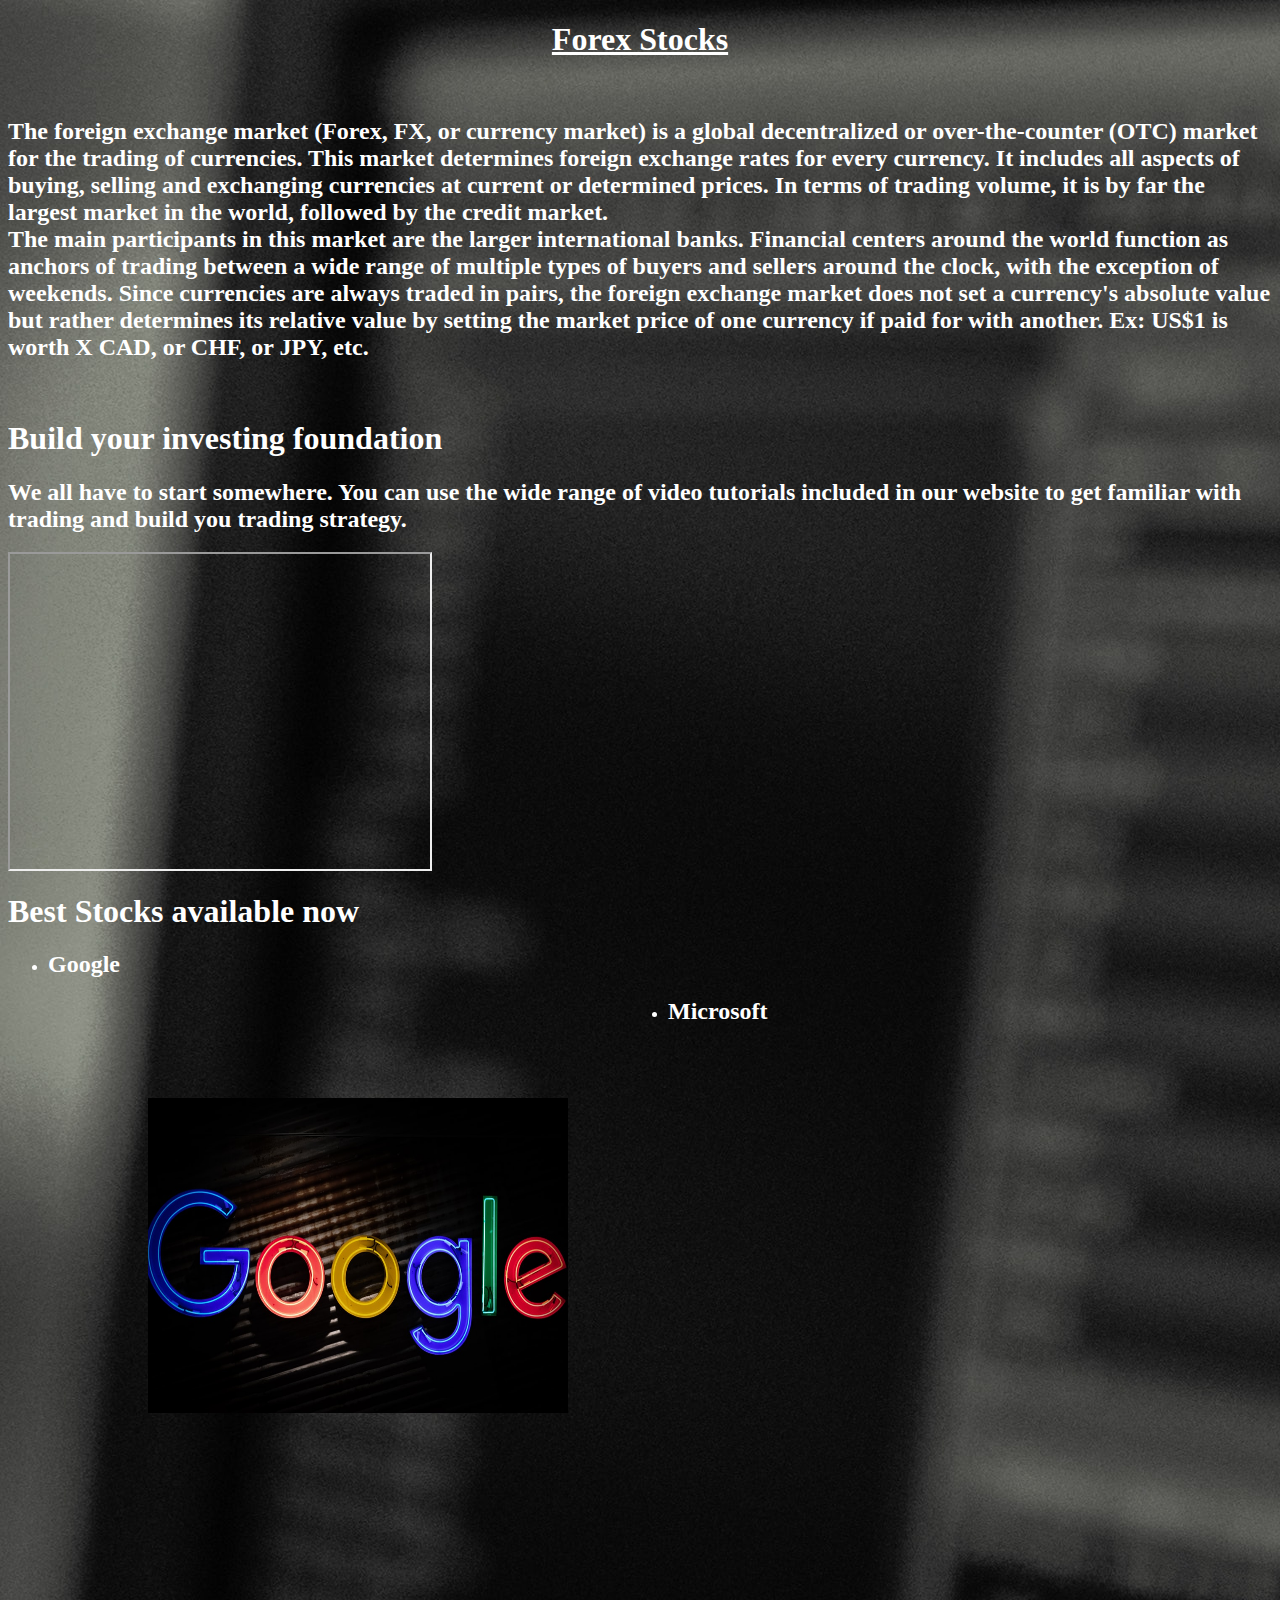
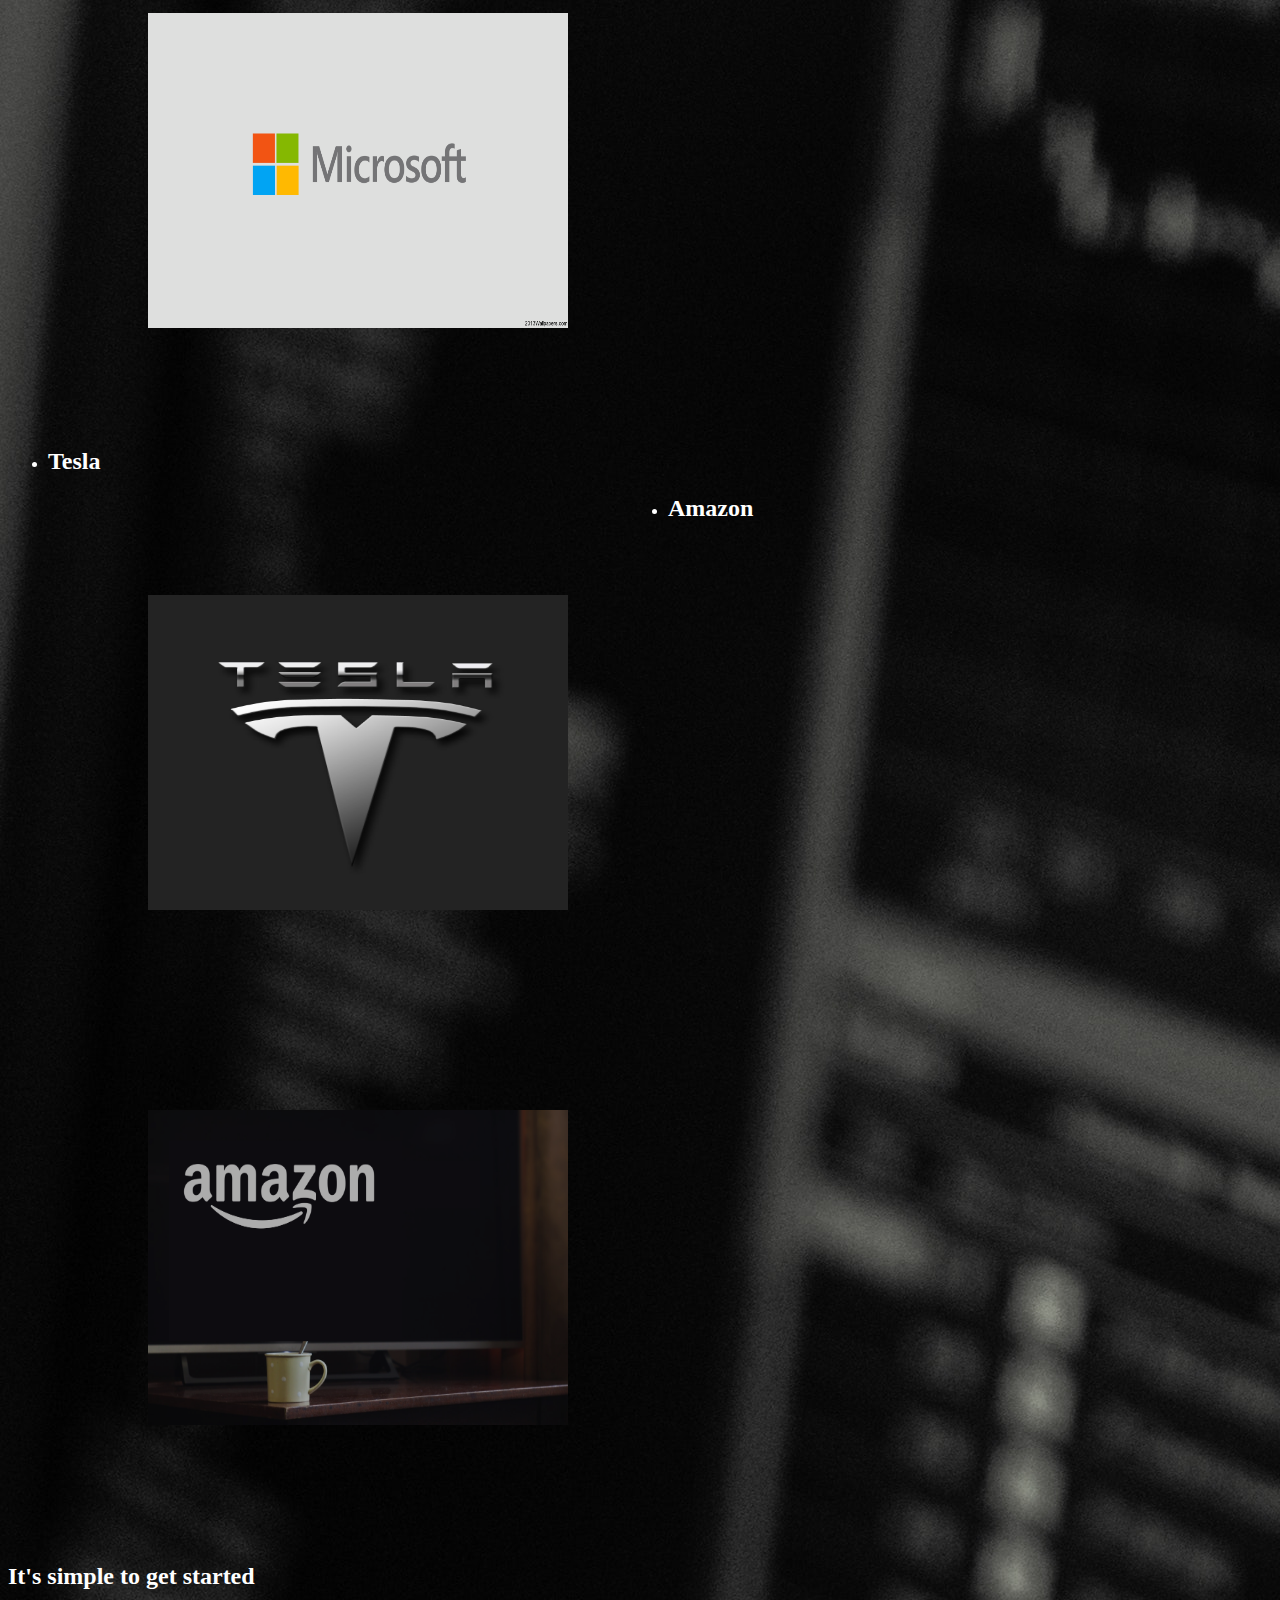
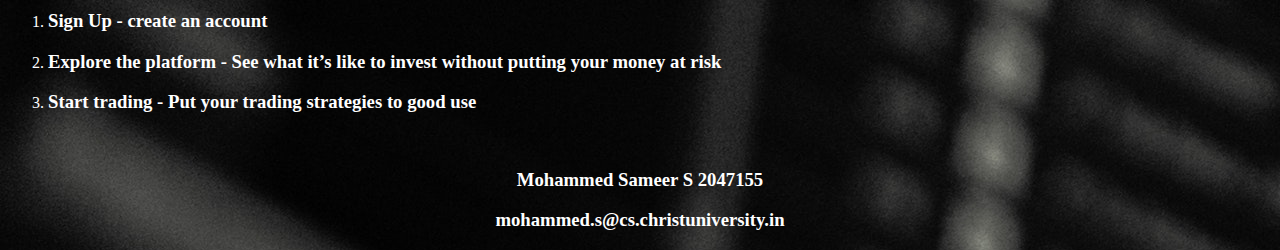
<file: Lab1/index.html>
<!DOCTYPE html>
<html>
<head>
</head>
<title>Forex Stocks</title>
<body background = "bg.jpg">
<h1 align="center" style="color:white"> <u>Forex Stocks</u></h1> <br>
<h2 style="color:white">The foreign exchange market (Forex, FX, or currency market) is a global decentralized or over-the-counter (OTC) market for the trading of currencies. This market determines foreign exchange rates for every currency. It includes all aspects of buying, selling and exchanging currencies at current or determined prices. In terms of trading volume, it is by far the largest market in the world, followed by the credit market. <br>

The main participants in this market are the larger international banks. Financial centers around the world function as anchors of trading between a wide range of multiple types of buyers and sellers around the clock, with the exception of weekends. Since currencies are always traded in pairs, the foreign exchange market does not set a currency's absolute value but rather determines its relative value by setting the market price of one currency if paid for with another. Ex: US$1 is worth X CAD, or CHF, or JPY, etc.</h2>
<br>
<h1 style="color:white">Build your investing foundation</h1>
<h2 style="color:white">We all have to start somewhere. You can use the wide range of video tutorials included in our website to get familiar with trading and build you trading strategy.</h2>
<iframe width="420" height="315" align="center" 
src="https://www.youtube.com/watch?v=TK9jOMYCUxc">
</iframe>
</br>

<h1 style="color:white">Best Stocks available now</h1>
<ul>
<li style="color:white"><h2>Google</h2> </li> <img src="google.jpg" style="margin: 100px"  width="420" height="315" align="left">
<li style="color:white"><h2>Microsoft</h2></li> <img src="microsoft.jpg" style="margin: 100px" width="420" height="315" align="center">
<li style="color:white"><h2>Tesla</h2></li> <img src="tesla.jpg" style="margin: 100px" width="420" height="315" align="left"> 
<li style="color:white"><h2>Amazon</h2></li> <img src="amazon.jpg" style="margin: 100px" width="420" height="315" align="center"> <br><br>
</ul>

<h2 style="color:white">It's simple to get started</h2>
<ol>
    <li style="color:white"><h3>Sign Up - create an account</h3></li>
    <li style="color:white"><h3>Explore the platform - See what it’s like to invest without putting your money at risk</h3></li>
    <li style="color:white"><h3>Start trading - Put your trading strategies to good use</h3></li>
</ol>
<br>
<footer>
    <h3 align="center" style="color:white">Mohammed Sameer S 2047155</h3>
    <h3 align="center" style="color:white">mohammed.s@cs.christuniversity.in</h3>
</footer>

</body>
</html>
</file>
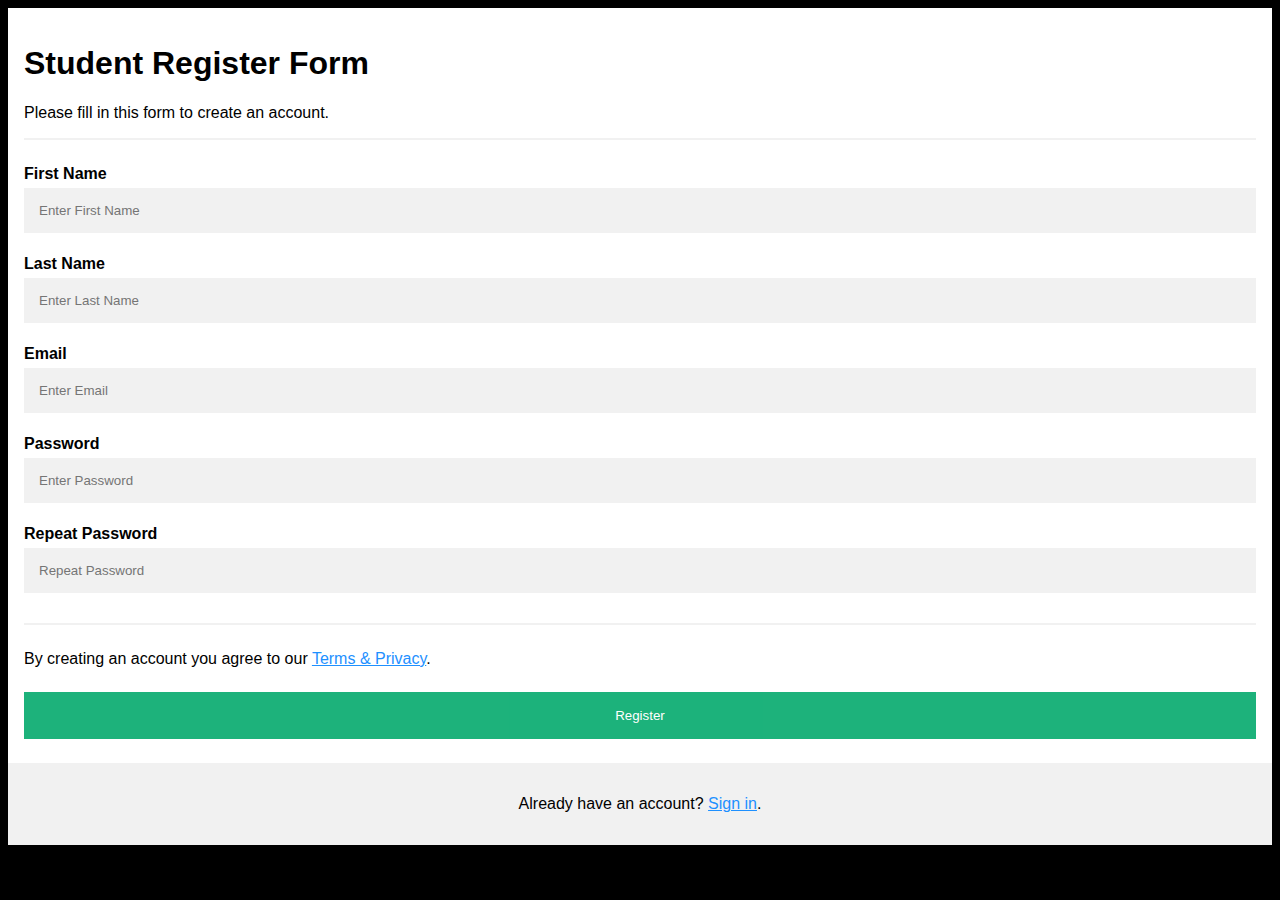
<file: Lab10/index.html>
<!DOCTYPE html>
<html>
<head>
  <title>Registeration</title>
<meta name="viewport" content="width=device-width, initial-scale=1">
<style>
body {
  font-family: Arial, Helvetica, sans-serif;
  background-color: black;
}

* {
  box-sizing: border-box;
}

/* Add padding to containers */
.container {
  padding: 16px;
  background-color: white;
}

/* Full-width input fields */
input[type=text], input[type=password] {
  width: 100%;
  padding: 15px;
  margin: 5px 0 22px 0;
  display: inline-block;
  border: none;
  background: #f1f1f1;
}

input[type=text]:focus, input[type=password]:focus {
  background-color: #ddd;
  outline: none;
}

/* Overwrite default styles of hr */
hr {
  border: 1px solid #f1f1f1;
  margin-bottom: 25px;
}

/* Set a style for the submit button */
.registerbtn {
  background-color: #04AA6D;
  color: white;
  padding: 16px 20px;
  margin: 8px 0;
  border: none;
  cursor: pointer;
  width: 100%;
  opacity: 0.9;
}

.registerbtn:hover {
  opacity: 1;
}

/* Add a blue text color to links */
a {
  color: dodgerblue;
}

/* Set a grey background color and center the text of the "sign in" section */
.signin {
  background-color: #f1f1f1;
  text-align: center;
}
</style>
</head>
<body>

<form action="reg.php">
  <div class="container">
    <h1>Student Register Form</h1>
    <p>Please fill in this form to create an account.</p>
    <hr>
    <label for="fname"><b>First Name</b></label>
    <input type="text" placeholder="Enter First Name" name="fname" id="fname" required>

    <label for="lname"><b>Last Name</b></label>
    <input type="text" placeholder="Enter Last Name" name="lname" id="lname" required>


    <label for="email"><b>Email</b></label>
    <input type="text" placeholder="Enter Email" name="email" id="email" required>

    <label for="psw"><b>Password</b></label>
    <input type="password" placeholder="Enter Password" name="psw" id="psw" required>

    <label for="psw-repeat"><b>Repeat Password</b></label>
    <input type="password" placeholder="Repeat Password" name="psw-repeat" id="psw-repeat" required>
    <hr>
    <p>By creating an account you agree to our <a href="#">Terms & Privacy</a>.</p>

    <button type="submit" class="registerbtn">Register</button>
  </div>
  
  <div class="container signin">
    <p>Already have an account? <a href="login.html">Sign in</a>.</p>
  </div>
</form>

</body>
</html>
</file>
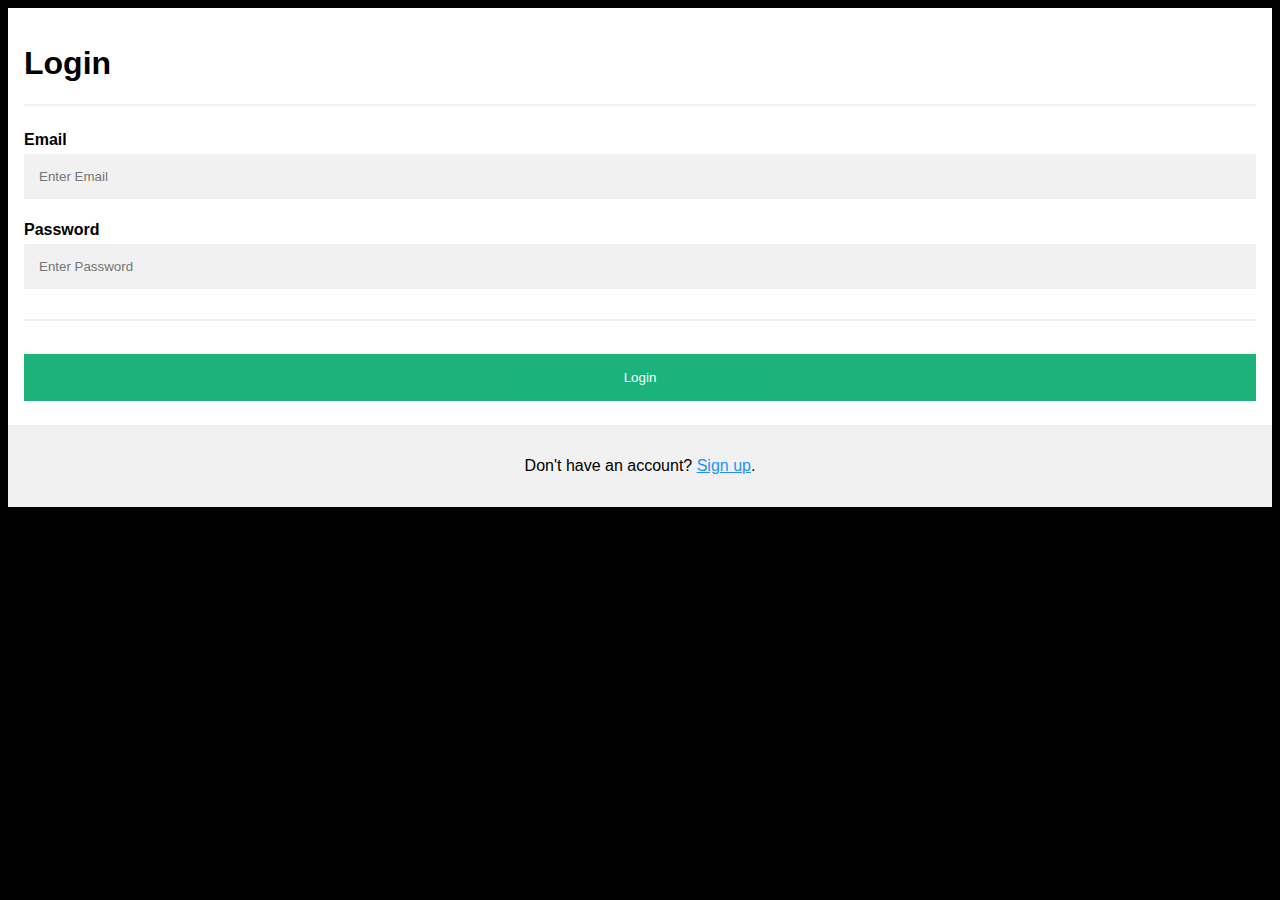
<file: Lab10/login.html>
<!DOCTYPE html>
<html>
<head>
    <title>Login</title>
<meta name="viewport" content="width=device-width, initial-scale=1">
<style>
body {
  font-family: Arial, Helvetica, sans-serif;
  background-color: black;
}

* {
  box-sizing: border-box;
}

/* Add padding to containers */
.container {
  padding: 16px;
  background-color: white;
}

/* Full-width input fields */
input[type=text], input[type=password] {
  width: 100%;
  padding: 15px;
  margin: 5px 0 22px 0;
  display: inline-block;
  border: none;
  background: #f1f1f1;
}

input[type=text]:focus, input[type=password]:focus {
  background-color: #ddd;
  outline: none;
}

/* Overwrite default styles of hr */
hr {
  border: 1px solid #f1f1f1;
  margin-bottom: 25px;
}

/* Set a style for the submit button */
.loginbtn {
  background-color: #04AA6D;
  color: white;
  padding: 16px 20px;
  margin: 8px 0;
  border: none;
  cursor: pointer;
  width: 100%;
  opacity: 0.9;
}

.registerbtn:hover {
  opacity: 1;
}

/* Add a blue text color to links */
a {
  color: dodgerblue;
}

/* Set a grey background color and center the text of the "sign in" section */
.signin {
  background-color: #f1f1f1;
  text-align: center;
}
</style>
</head>
<body>

<form action="log.php">
  <div class="container">
    <h1>Login</h1>
    <hr>

    <label for="email"><b>Email</b></label>
    <input type="text" placeholder="Enter Email" name="email" id="email" required>

    <label for="psw"><b>Password</b></label>
    <input type="password" placeholder="Enter Password" name="psw" id="psw" required>

    <hr>

    <button type="submit" class="loginbtn">Login</button>
  </div>
  
  <div class="container signin">
    <p>Don't have an account? <a href="index.html">Sign up</a>.</p>
  </div>
</form>

</body>
</html>
</file>
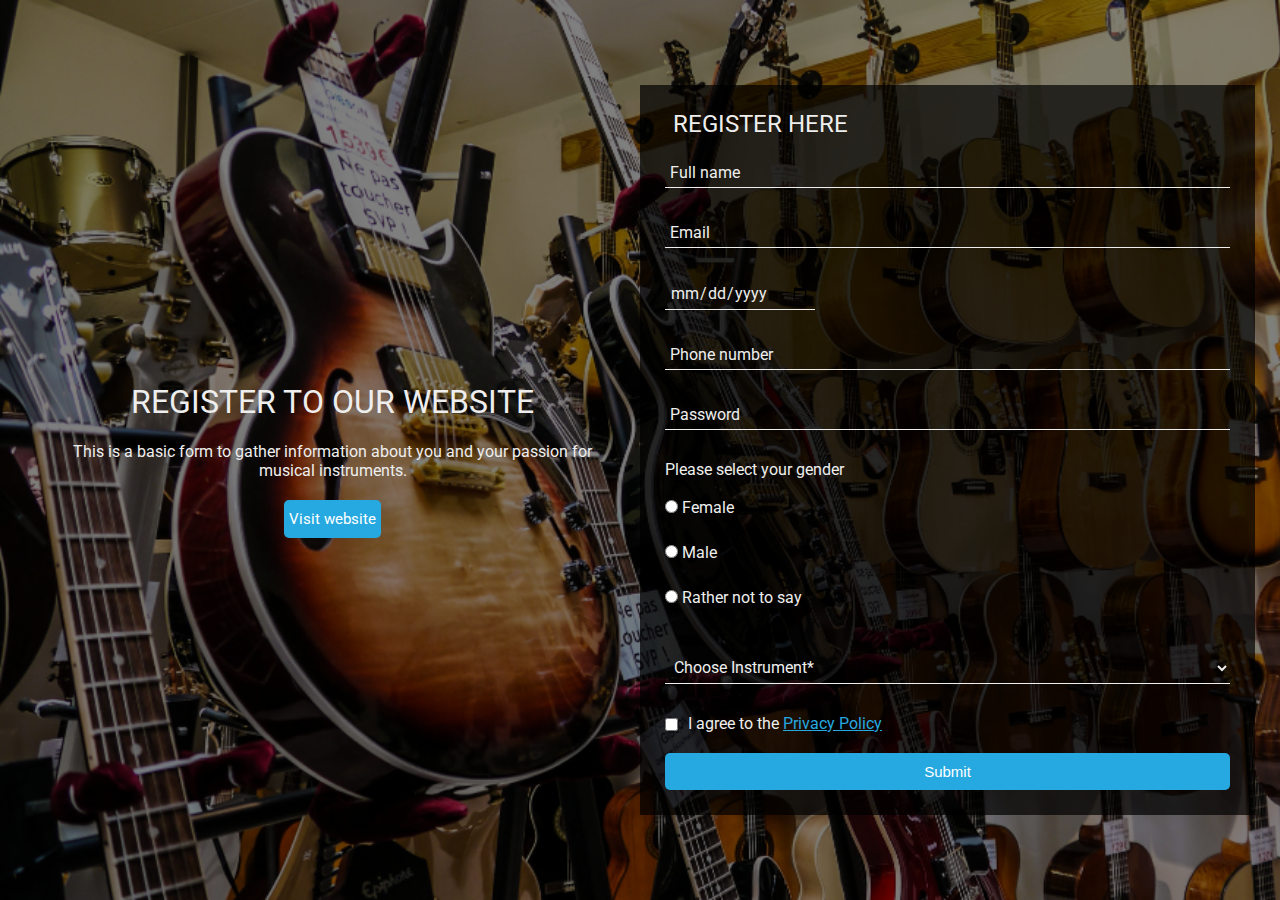
<file: Lab3/lab3.html>
<!DOCTYPE html>
<html>
  <head>
    <title>form</title>
    <link rel="stylesheet" href="https://use.fontawesome.com/releases/v5.4.1/css/all.css" integrity="sha384-5sAR7xN1Nv6T6+dT2mhtzEpVJvfS3NScPQTrOxhwjIuvcA67KV2R5Jz6kr4abQsz" crossorigin="anonymous">
    <link href="https://fonts.googleapis.com/css?family=Roboto:300,400,500,700" rel="stylesheet">
    <style>
      html, body {
      min-height: 100%;
      }
      body, div, form, input, select, p { 
      padding: 0;
      margin: 0;
      outline: none;
      font-family: Roboto, Arial, sans-serif;
      font-size: 16px;
      color: #eee;
      }
      body {
      background: currentColor("yellow") no-repeat center;
      background-size: cover;
      }
      h1, h2 {
      text-transform: uppercase;
      font-weight: 400;
      }
      h2 {
      margin: 0 0 0 8px;
      }
      .main-block {
      display: flex;
      flex-direction: column;
      justify-content: center;
      align-items: center;
      height: 100%;
      padding: 25px;
      background: rgba(0, 0, 0, 0.5); 
      }
      .left-part, form {
      padding: 25px;
      }
      .left-part {
      text-align: center;
      }
      .fa-graduation-cap {
      font-size: 72px;
      }
      form {
      background: rgba(0, 0, 0, 0.7); 
      }
      .title {
      display: flex;
      align-items: center;
      margin-bottom: 20px;
      }
      .info {
      display: flex;
      flex-direction: column;
      }
      input, select {
      padding: 5px;
      margin-bottom: 30px;
      background: transparent;
      border: none;
      border-bottom: 1px solid #eee;
      }
      input::placeholder {
      color: #eee;
      }
      option:focus {
      border: none;
      }
      option {
      background: black; 
      border: none;
      }
      .checkbox input {
      margin: 0 10px 0 0;
      vertical-align: middle;
      }
      .checkbox a {
      color: #26a9e0;
      }
      .checkbox a:hover {
      color: #85d6de;
      }
      .btn-item, button {
      padding: 10px 5px;
      margin-top: 20px;
      border-radius: 5px; 
      border: none;
      background: #26a9e0; 
      text-decoration: none;
      font-size: 15px;
      font-weight: 400;
      color: #fff;
      }
      .btn-item {
      display: inline-block;
      margin: 20px 5px 0;
      }
      button {
      width: 100%;
      }
      button:hover, .btn-item:hover {
      background: #85d6de;
      }
      @media (min-width: 568px) {
      html, body {
      height: 100%;
      }
      .main-block {
      flex-direction: row;
      height: calc(100% - 50px);
      }
      .left-part, form {
      flex: 1;
      height: auto;
      }
      }
    </style>
  </head>
  <body background="bg.jpg">
    <div class="main-block">
      <div class="left-part">
        <i class="#"></i>
        <h1>Register to our Website</h1>
        <p>This is a basic form to gather information about you and your passion for musical instruments.</p>
        <div class="btn-group">
          <a class="btn-item" href="https://www.musicstores.in/">Visit website</a>
        </div>
      </div>
      <form action="#">
        <div class="title">
          <i class="fas fa-pencil-alt"></i> 
          <h2>Register here</h2>
        </div>
        <div class="info">
          <input class="fname" type="text" name="name" placeholder="Full name" required="">
          <input type="text" name="name" placeholder="Email" required="">
        <div>
          <input type="date" id="DOB" name="Date of Birth">
        </div>
          <input type="text" name="name" placeholder="Phone number" required="">
          <input type="password" name="name" placeholder="Password" required="">

          <div><p>Please select your gender</p><br>
           <input type="radio" id="gender1" name="age" value="Female" required="">  Female<br>
            
           <input type="radio" id="age2" name="age" value="Male" required="">  Male<br>
             
           <input type="radio" id="age3" name="age" value="Rather" required="">  Rather not to say
             <br><br>
          </div>
          <select>
            <option value="course-type" selected>Choose Instrument*</option>
            <option value="short-courses">Drum</option>
            <option value="featured-courses">Guitar</option>
            <option value="undergraduate">Flute</option>
            <option value="diploma">Banjo</option>
            <option value="certificate">Keyboard</option>
            <option value="masters-degree">Piano</option>
            <option value="postgraduate">Dhol</option>
          </select>
        </div>
        <div class="checkbox">
          
          <input type="checkbox" name="checkbox"><span>I agree to the <a href="#">Privacy Policy</a></span>
        </div>
        <button type="submit" href="#">Submit</button>
      </form>
    </div>
  </body>
</html>
</file>
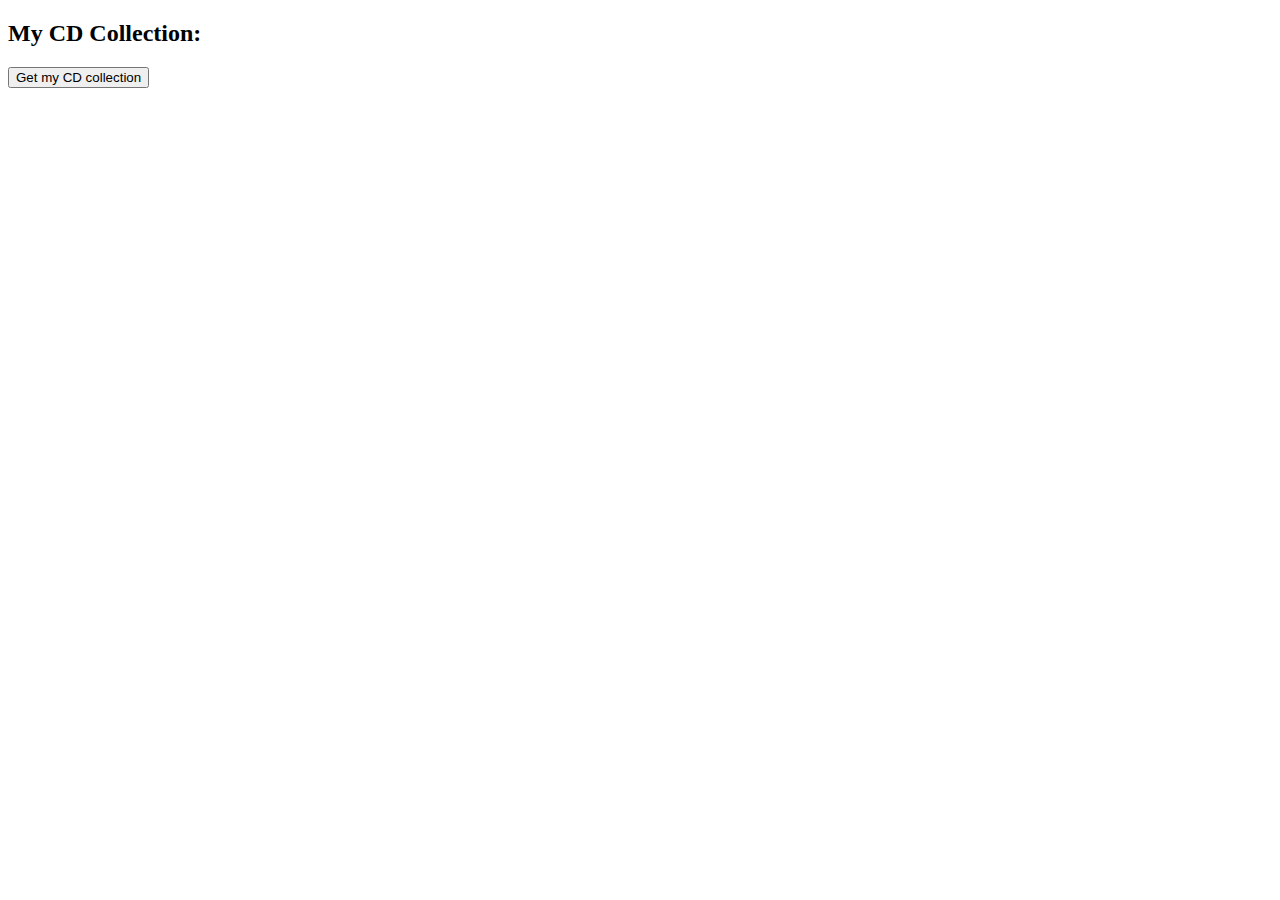
<file: Lab7/lab7.html>
<!DOCTYPE html>
<html>
<body>
<h2>My CD Collection:</h2>

<button type="button" onclick="loadXMLDoc()">
Get my CD collection</button>

<p id="demo"></p>

<script>
function loadXMLDoc() {
  var xmlhttp = new XMLHttpRequest();
  xmlhttp.onreadystatechange = function() {
    if (this.readyState == 4 && this.status == 200) {
      myFunction(this);
    }
  };
  xmlhttp.open("GET", "contract.xml", true);
  xmlhttp.send();
}

function myFunction(xml) {
  var x, i, xmlDoc, txt;
  xmlDoc = xml.responseXML;
  txt = "";
  x = xmlDoc.getElementsByTagName("name");
  for (i = 0; i< x.length; i++) {
    txt += x[i].childNodes[0].nodeValue + "<br>";
  }
  document.getElementById("demo").innerHTML = txt;
}
</script>

</body>
</html>
</file>
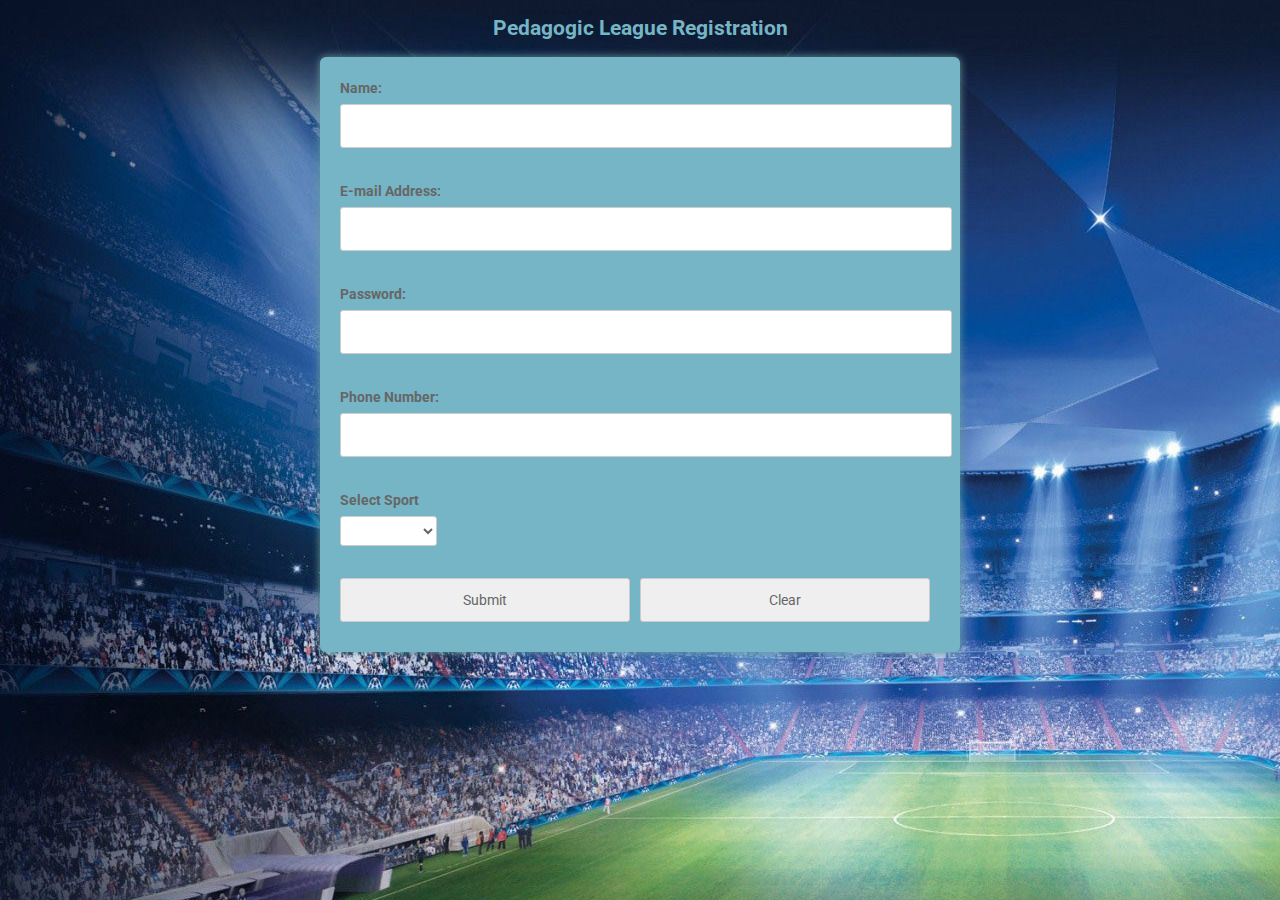
<file: Lab8/lab8.html>
<!DOCTYPE html>
<html>
  <head>
    <title>Registeration</title>

<meta name="viewport" content="width=device-width, initial-scale=1.0">
    <title>Pedagogic League</title>
    <link href="https://fonts.googleapis.com/css?family=Roboto:300,400,500,700" rel="stylesheet">
    <link rel="stylesheet" href="https://use.fontawesome.com/releases/v5.5.0/css/all.css" integrity="sha384-B4dIYHKNBt8Bc12p+WXckhzcICo0wtJAoU8YZTY5qE0Id1GSseTk6S+L3BlXeVIU" crossorigin="anonymous">
    <style>
      html, body {
      min-height: 100%;
      }
      body {
      background-image: url("bg.jpg");
      background-color: #cccccc;
      }
      body, div, form, input, select, textarea, label, p { 
      padding: 0;
      margin: 0;
      outline: none;
      font-family: Roboto, Arial, sans-serif;
      font-size: 14px;
      color: #666;
      line-height: 22px;
      }
      h1 {
      position: absolute;
      margin: 0;
      font-size: 40px;
      color: #fff;
      z-index: 2;
      line-height: 83px;
      }
      textarea {
      width: calc(100% - 12px);
      padding: 5px;
      }
      .testbox {
      display: flex;
      justify-content: center;
      align-items: center;
      height: inherit;
      padding: 20px;
      }
      form {
      width: 100%;
      padding: 20px;
      border-radius: 6px;
      background: #fff;
      box-shadow: 0 0 8px  #669999; 
      }
     
      input, select, textarea {
      margin-bottom: 10px;
      border: 1px solid #ccc;
      border-radius: 3px;
      }
      input {
      width: calc(100% - 10px);
      padding: 5px;
      }
      input[type="date"] {
      padding: 4px 5px;
      }
      textarea {
      width: calc(100% - 12px);
      padding: 5px;
      }
      .item:hover p, .item:hover i, .question:hover p, .question label:hover, input:hover::placeholder {
      color:  #669999;
      }
      .item input:hover, .item select:hover, .item textarea:hover {
      border: 1px solid transparent;
      box-shadow: 0 0 3px 0  #669999;
      color: #669999;
      }
      .item {
      position: relative;
      margin: 10px 0;
      }
      .item span {
      color: red;
      }
      .week {
      display:flex;
      justfiy-content:space-between;
      }
      .colums {
      display:flex;
      justify-content:space-between;
      flex-direction:row;
      flex-wrap:wrap;
      }
      .colums div {
      width:48%;
      }
      input[type="date"]::-webkit-inner-spin-button {
      display: none;
      }
     
      .item i {
      right: 1%;
      top: 30px;
      z-index: 1;
      }
      input[type=radio], input[type=checkbox]  {
      display: none;
      }
      label.radio {
      position: relative;
      display: inline-block;
      margin: 5px 20px 15px 0;
      cursor: pointer;
      }
      .question span {
      margin-left: 30px;
      }
      .question-answer label {
      display: block;
      }
      label.radio:before {
      content: "";
      position: absolute;
      left: 0;
      width: 17px;
      height: 17px;
      border-radius: 50%;
      border: 2px solid #ccc;
      }
      input[type=radio]:checked + label:before, label.radio:hover:before {
      border: 2px solid  #669999;
      }
      label.radio:after {
      content: "";
      position: absolute;
      top: 6px;
      left: 5px;
      width: 8px;
      height: 4px;
      border: 3px solid  #669999;
      border-top: none;
      border-right: none;
      transform: rotate(-45deg);
      opacity: 0;
      }
      input[type=radio]:checked + label:after {
      opacity: 1;
      }
      .flax {
      display:flex;
      justify-content:space-around;
      }
      .btn-block {
      margin-top: 10px;
      text-align: center;
      }
      button {
      width: 150px;
      padding: 10px;
      border: none;
      border-radius: 5px; 
      background:  #669999;
      font-size: 16px;
      color: #fff;
      cursor: pointer;
      }
      buttons:hover {
      background:  #a3c2c2;
      }
      @media (min-width: 568px) {
      .name-item, .city-item {
      display: flex;
      flex-wrap: wrap;
      justify-content: space-between;
      }
      .name-item input, .name-item div {
      width: calc(50% - 20px);
      }
      .name-item div input {
      width:97%;}
      .name-item div label {
      display:block;
      padding-bottom:5px;
      }
      }
      .Register {
        
        font-weight: bold;
        text-align: left;
        font-family: sans-serif, bold, Arial, Helvetica;
        font-size: 14px;
      }
      .buttons {
        display: flex;
        align-items: center;
        width: 100%;
      }
      div input {
        margin-right: 10px;
      }
      form {
        margin: 0 auto;
        width: 600px;
      }
      form input {
        padding: 10px;
      }
      form select {
        background-color: #ffffff;
        padding: 5px;
      }
      form label {
        display: block;
        width: 100%;
        margin-bottom: 5px;
      }
      form{
        background-color: #76b5c5;
      }
      h2{
        color: #76b5c5;
      }
    </style>
  </head>
  <body>
    <h2 style="text-align: center" >Pedagogic League Registration </h2>
    <form name="RegForm" onsubmit="return ValidationForm()" class="Register">
      <div>
        <label for="Name">Name:</label>
        <input type="text" id="Name" size="60" name="Name">
      </div>
      <br>
      <div>
        <label for="E-mail">E-mail Address:</label>
        <input type="text" id="E-mail" size="60" name="Email">
      </div>
      <br>
      <div>
        <label for="Password">Password:</label>
        <input type="text" id="Password" size="60" name="Password">
      </div>
      <br>
      <div>
        <label for="Phonenumber">Phone Number: </label>
        <input type="text" id="Phonenumber" size="60" name="phonenumber">
      </div>
      <br>
      <div>
        <label>Select Sport</label>
        <select type="text" value="" name="Subject">
          <option></option>
          <option>FootBall</option>
          <option>Tennis</option>
          <option>Basketball</option>
          <option>VolleyBall</option>
          <option>Kho-Kho</option>
          <option>ThrowBall</option>
          <option>Cricket</option>
        </select>
      </div>
      <br>
      <div class="buttons">
        <input type="submit" value="Submit" name="Submit"">
        <input type="reset" value="Clear" name="Reset">
      </div>
    </form>
    <script>
      function ValidationForm() {
        let username = document.forms["RegForm"]["Name"];
        let email = document.forms["RegForm"]["Email"];
        let phoneNumber = document.forms["RegForm"]["Phonenumber"];
        let select = document.forms["RegForm"]["Subject"];
        let pass = document.forms["RegForm"]["Password"];
        if(username.value == "") {
          alert("Please enter your name.");
          username.focus();
          return false;
        }
        if(email.value == "") {
          alert("Please Enter a valid e-mail address.");
          email.focus();
          return false;
        }
        if(email.value.indexOf("@", 0) < 0) {
          alert("Please Enter a valid e-mail address.");
          email.focus();
          return false;
        }
        if(email.value.indexOf(".", 0) < 0) {
          alert("Please Enter a valid e-mail address.");
          email.focus();
          return false;
        }
        if(phoneNumber.value == "") {
          alert("Please Enter your Phone number.");
          phoneNumber.focus();
          return false;
        }
        if(pass.value == "") {
          alert("Please Enter your password");
          pass.focus();
          return false;
        }
        if(select.selectedIndex < 1) {
          alert("Please Select your Sport");
          select.focus();
          return false;
        }
        return true;
      }

    </script>
  </body>
</html>
</file>
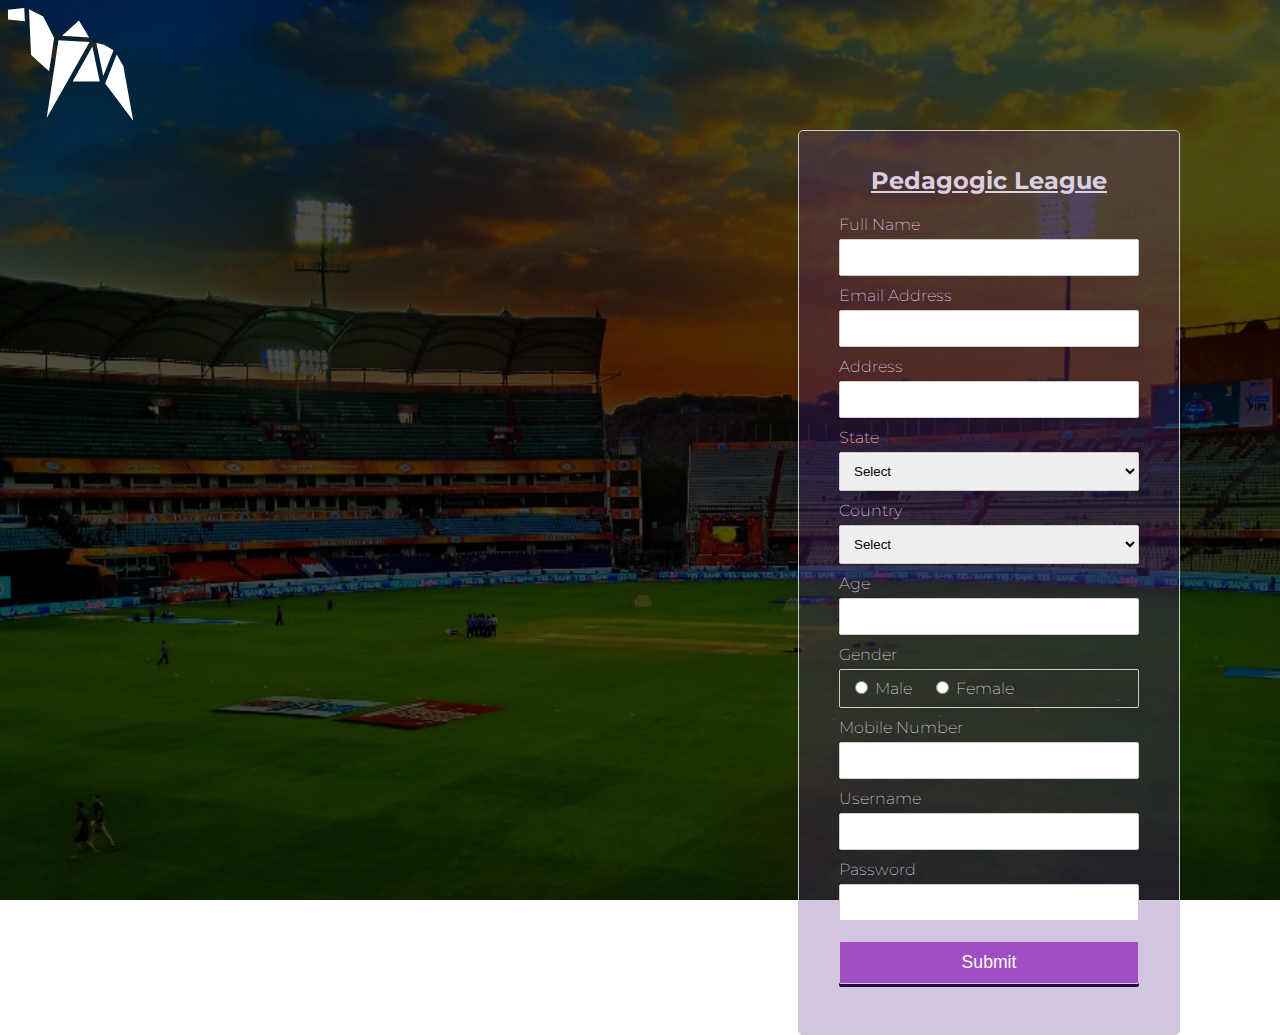
<file: Lab9/Swap_Register.html>
<!DOCTYPE html>
<html lang="en">

<head>
    <meta charset="UTF-8">
    <title>Pedagogic Registration</title>
    <link rel="stylesheet" type="text/css" href="signUp.css" />
    <script>

        var today = new Date();
        var expiry = new Date(today.getTime() + 30 * 24 * 3600 * 1000); // plus 30 days
            
        function setCookie(name, value) {
            document.cookie = name + "=" + escape(value) + "; path=/; expires=" + expiry.toGMTString();
        }

        // Defining a function to display error message
        function printError(elemId, hintMsg) {
            document.getElementById(elemId).innerHTML = hintMsg;
        }

        function passNote()
        {
            alert("Please include atleast one special character! To make the password stronger");
        }

        // Defining a function to validate form 
        function validateForm() {
            // Retrieving the values of form elements 
            var name = document.contactForm.name.value;
            var email = document.contactForm.email.value;
            var referral = document.contactForm.referral.value;
            var address = document.contactForm.address.value;
            var state = document.contactForm.state.value;
            var country = document.contactForm.country.value;
            var age = document.contactForm.age.value;
            var gender = document.contactForm.gender.value;
            var mobile = document.contactForm.mobile.value;         
            var username = document.contactForm.username.value;
            var pass = document.contactForm.password.value;
         

            // Defining error variables with a default value
            var nameErr = emailErr = addressErr = stateErr = countryErr =  true;
            var ageErr = genderErr = mobileErr = usernameErr = passErr = true;


            // Validate name
            if (name == "") {
                printError("nameErr", "Please enter your name");
            } else {
                var regex = /^[a-zA-Z]{4,}(?: [a-zA-Z]+){0,}$/;
                if (regex.test(name) === false) {
                    printError("nameErr", "Please enter a valid name");
                } else {
                    printError("nameErr", "");
                    nameErr = false;
                }
            }

            // Validate email address
            if (email == "") {
                printError("emailErr", "Please enter your email address");
            } else {
                // Regular expression for basic email validation
                var regex = /^\S+@\S+\.\S+$/;
                if (regex.test(email) === false) {
                    printError("emailErr", "Please enter a valid email address");
                } else {
                    printError("emailErr", "");
                    emailErr = false;
                }
            }


            // Validate password (Minimum eight and maximum 10 characters, at least one uppercase letter, one lowercase letter, one number and one special character)
            if (pass == "") {
                printError("passErr", "Please enter your password");
            } else {
                var regex = /^(?=.*[a-z])(?=.*[A-Z])(?=.*\d)(?=.*[@$!%*?&])[A-Za-z\d@$!%*?&]{8,10}$/;
                if (regex.test(pass) === false) {
                    printError("passErr", "Please enter a valid password");
                } else {
                    printError("passErr", "");
                    passErr = false;
                }
            }

            // Validate mobile number
            if (mobile == "") {
                printError("mobileErr", "Please enter your mobile number");
            } else {
                var regex = /^[1-9]\d{9}$/;
                if (regex.test(mobile) === false) {
                    printError("mobileErr", "Please enter a valid 10 digit mobile number");
                } else {
                    printError("mobileErr", "");
                    mobileErr = false;
                }
            }

            // Validate address
            if (address == "") {
                printError("addressErr", "Please enter your address");
            } else {
                printError("addressErr", "");
                addressErr = false;
            }

            // Validate state
            if (state == "Select") {
                printError("stateErr", "Please select your state");
            } else {
                printError("stateErr", "");
                stateErr = false;
            }

            // Validate country
            if (country == "Select") {
                printError("countryErr", "Please select your country");
            } else {
                printError("countryErr", "");
                countryErr = false;
            }

            // Validate gender
            if (gender == "") {
                printError("genderErr", "Please select your gender");
            } else {
                printError("genderErr", "");
                genderErr = false;
            }

            // Validate age
            if (age == "") {
                printError("ageErr", "Please enter your age");
            } else {
                if (age <= 0) {
                    printError("ageErr", "Please enter a valid age");
                }
                else {
                    printError("ageErr", "");
                    ageErr = false;
                }
            }

            // Validate username
            if (username == "") {
                printError("usernameErr", "Please enter your username");
            } else {
                var regex = /^[A-Z].*$/;
                if (regex.test(username) === false) {
                    printError("usernameErr", "Please enter a valid username");
                } else {
                    printError("usernameErr", "");
                    usernameErr = false;
                }
            }


            // Prevent the form from being submitted if there are any errors
            if ((nameErr || emailErr || referralErr || addressErr || stateErr || countryErr || ageErr || genderErr || mobileErr || usernameErr || passErr) == true) {
                return false;
            } else {

                //setCookie("Username", username);
                //setCookie("Phonenumber", mobile);
                //Creating a string from input data for preview
               var dataPreview = "You've entered the following details: \n" +
                  "Full Name: " + name + "\n" +
                   "Email Address: " + email + "\n" +
                   "Password: " + pass + "\n" +
                   "Mobile Number: " + mobile + "\n" +
                   "Country: " + country + "\n" +
                   "Gender: " + gender + "\n";
                // Display input data in a dialog box before submitting the form
                alert(dataPreview);
            }
        };
    </script>
</head>

<body>
    <div class="logo">
        <img src="logo.png" alt="logo">
    </div>
        <form name="contactForm" onsubmit="return validateForm()" action="./Welcome.php" method="post">
        <h2>Pedagogic League</h2>
        <div class="row">
            <label>Full Name</label>
            <input type="text" name="name" pattern="[a-zA-Z]*">
            <div class="error" id="nameErr"></div>
        </div>
        <div class="row">
            <label>Email Address</label>
            <input type="text" name="email">
            <div class="error" id="emailErr"></div>
        </div>
        <div class="row">
            <label>Address</label>
            <input type="text" name="address">
            <div class="error" id="addressErr"></div>
        </div>
        <div class="row">
            <label>State</label>
            <select name="state">
                <option>Select</option>
                <option>TamilNadu</option>
                <option>Karnataka</option>
                <option>Kerala</option>
            </select>
            <div class="error" id="stateErr"></div>
        </div>
        <div class="row">
            <label>Country</label>
            <select name="country">
                <option>Select</option>
                <option>Australia</option>
                <option>India</option>
                <option>United States</option>
                <option>United Kingdom</option>
            </select>
            <div class="error" id="countryErr"></div>
        </div>
        <div class="row">
            <label>Age</label>
            <input type="number" name="age">
            <div class="error" id="ageErr"></div>
        </div>
        <div class="row">
            <label>Gender</label>
            <div class="form-inline">
                <label><input type="radio" name="gender" value="male"> Male</label>
                <label><input type="radio" name="gender" value="female"> Female</label>
            </div>
            <div class="error" id="genderErr"></div>
        </div>
        <div class="row">
            <label>Mobile Number</label>
            <input type="number" name="mobile">
            <div class="error" id="mobileErr"></div>
        </div>
        <div class="row">
            <label>Username</label>
            <input type="text" name="username">
            <div class="error" id="usernameErr"></div>
        </div>
        <div class="row">
            <label>Password</label>
            <input type="password" name="password" onclick="passNote()">
            <div class="error" id="passErr"></div>
        </div>
        <div class="row">
            <input type="submit" value="Submit">
        </div>
    </form>
</body>

</html>
</file>
<file: Lab9/signUp.css>
@import url('https://fonts.googleapis.com/css2?family=Montserrat:wght@200&display=swap');
body {
    font-size: 16px;
    background: #fff;
    font-family: 'Montserrat', sans-serif;
    background-image:linear-gradient(rgba(0, 0, 0, 0.7), rgba(0, 0, 0, 0.7)),url('bg.jpg');
    background-position: center;
    background-repeat:inherit ;
    background-size: cover;
    background-attachment: fixed;
}
h2 {
    text-align: center;
    text-decoration: underline;
}
.img{
    width:50%;
    height:50%;
    padding-left: 10px;
    margin:0%;
    margin-top: 10px;
}

.logo{
    width: 50px;
    cursor: pointer;
}

form {
    width: 300px;
    background-color: rgba(92, 42, 143, 0.274);
    padding: 15px 40px 40px;
    font-weight: 200;
    border: 1px solid #ccc;
    margin: 50px auto 0;
    position: absolute;
    top: 80px;
    color: rgba(233, 223, 243, 0.918);
    right: 100px;
    border-radius: 5px;
   
}
label {
    display: block;
    margin-bottom: 5px
}
label i {
    color: #999;
    font-size: 80%;
}
input, select {
    border: 1px solid #ccc;
    padding: 10px;
    display: block;
    width: 100%;
    box-sizing: border-box;
    border-radius: 2px;
}
.row {
    padding-bottom: 10px;
}
.form-inline {
    border: 1px solid #ccc;
    padding: 8px 10px 4px;
    border-radius: 2px;
}
.form-inline label, .form-inline input {
    display: inline-block;
    width: auto;
    padding-right: 15px;
}
.error {
    color: red;
    font-size: 90%;
}
input[type="submit"] {
    font-size: 110%;
    font-weight: 100;
    background-color: #8a16b8af

;
    border-color: #2d053ac2
c
;
    box-shadow: 0 3px #29043f

;
    color: #fff;
    margin-top: 10px;
    cursor: pointer;
}
input[type="submit"]:hover {
    background-color: #590492

;
}
</file>
